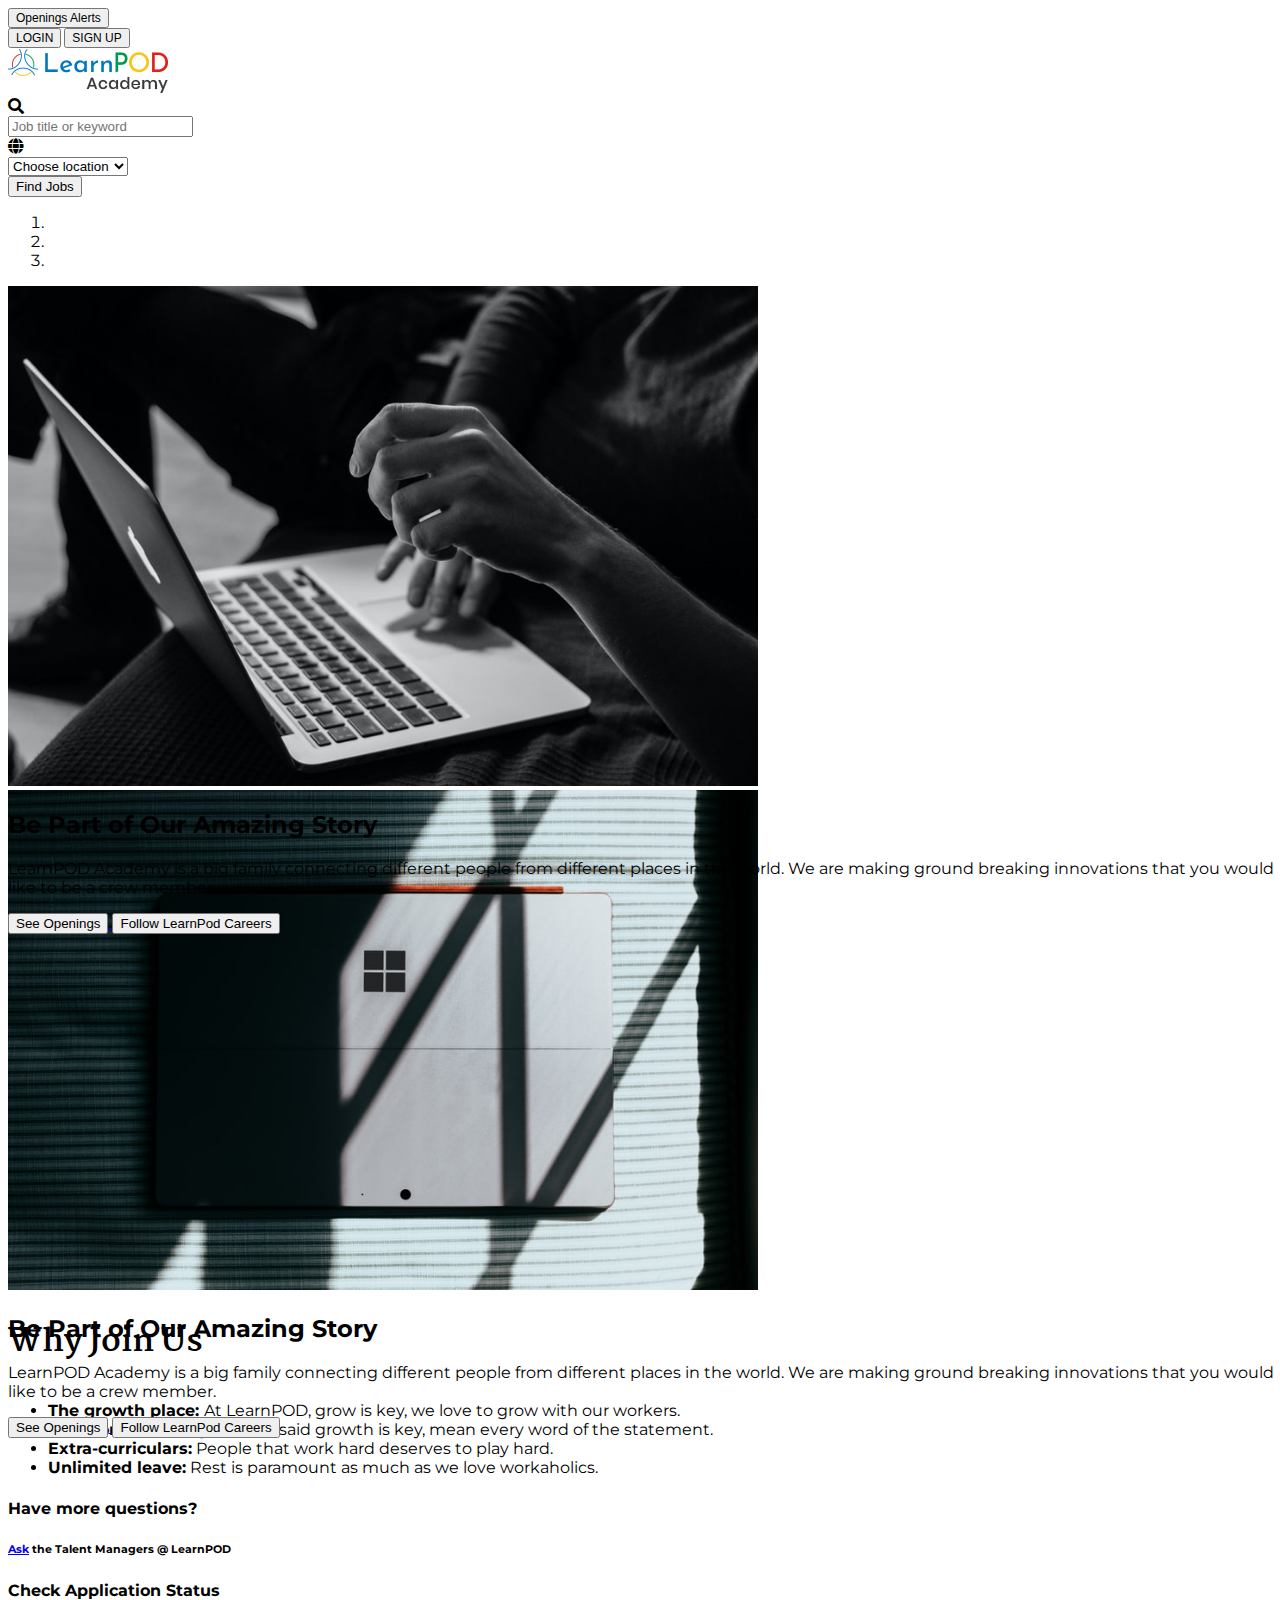
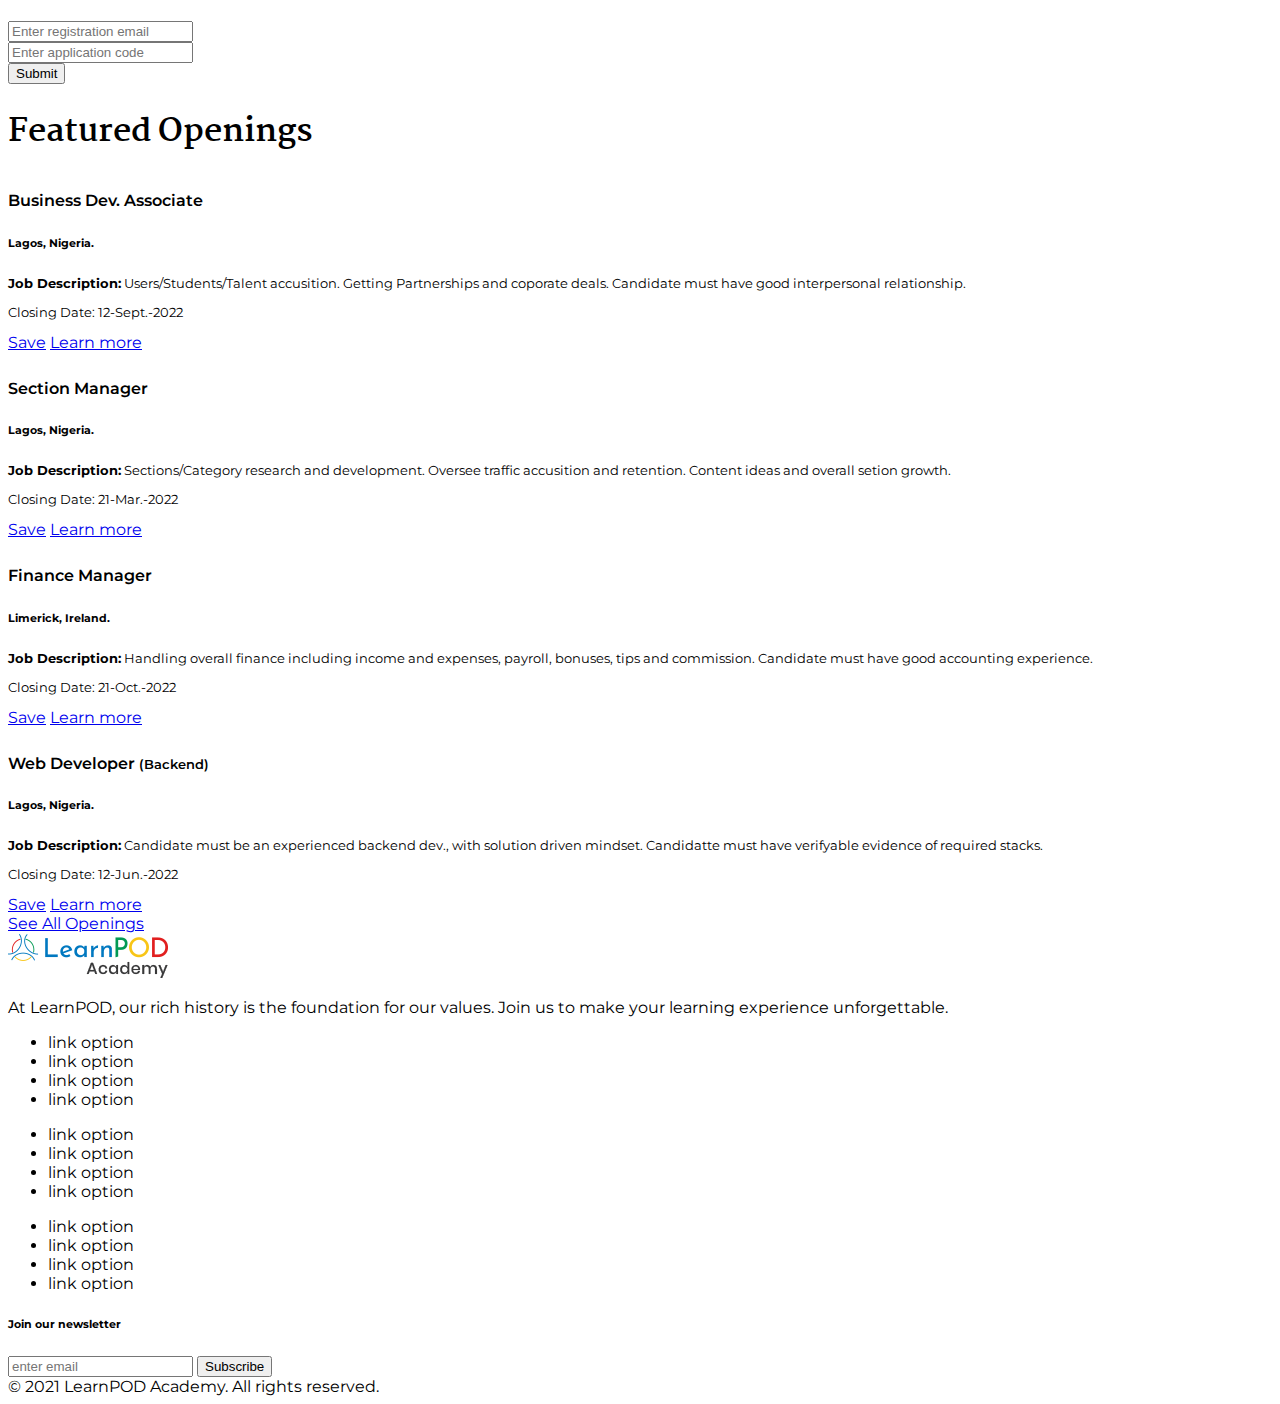
<file: index.html>
<!DOCTYPE html>
<html lang="en">
   <head>
      <meta charset="UTF-8">
      <meta http-equiv="X-UA-Compatible" content="IE=edge">
      <meta name="viewport" content="width=device-width, initial-scale=1.0">
      <title>LearnPOD Career Portal</title>
      <!-- LINK BOOTSTRAP 4.6-->
      <link rel="stylesheet" href="https://cdn.jsdelivr.net/npm/bootstrap@4.5.3/dist/css/bootstrap.min.css" integrity="sha384-TX8t27EcRE3e/ihU7zmQxVncDAy5uIKz4rEkgIXeMed4M0jlfIDPvg6uqKI2xXr2" crossorigin="anonymous">
      <!-- LINK JS/JQUERY -->
      <script src="https://code.jquery.com/jquery-3.5.1.slim.min.js" integrity="sha384-DfXdz2htPH0lsSSs5nCTpuj/zy4C+OGpamoFVy38MVBnE+IbbVYUew+OrCXaRkfj" crossorigin="anonymous"></script>
      <script src="https://cdn.jsdelivr.net/npm/bootstrap@4.5.3/dist/js/bootstrap.bundle.min.js" integrity="sha384-ho+j7jyWK8fNQe+A12Hb8AhRq26LrZ/JpcUGGOn+Y7RsweNrtN/tE3MoK7ZeZDyx" crossorigin="anonymous"></script>
      <!-- LINK CUSTOM CSS -->
      <link rel="stylesheet" href="css/style.css">
      <!-- LINK GOOGLE FONTS -->
      <link rel="preconnect" href="https://fonts.googleapis.com">
      <link rel="preconnect" href="https://fonts.gstatic.com" crossorigin>
      <link href="https://fonts.googleapis.com/css2?family=Martel:wght@400;600;700&family=Montserrat:ital,wght@0,300;0,400;1,300&family=Niconne&display=swap" rel="stylesheet">
      <link href="https://cdnjs.cloudflare.com/ajax/libs/font-awesome/5.13.0/css/all.min.css" rel="stylesheet">
   </head>
   <body>
      <!-- HEADER AND NAVIGATION SECTION -->
      <header>
         <!-- TOP TOOL BAR-->
         <div class="bg-dark toolbar p-2">
            <div class="container d-flex">
               <div class="col">
                  <button class="btn btn-secondary">Openings Alerts</button>
               </div>
               <div class="col d-flex justify-content-end">
                  <button class="btn btn-sm btn-link text-white text-decoration-none">LOGIN</button>
                  <button class="btn btn-sm btn-dark text-white border border-white">SIGN UP</button>
               </div>
            </div>
         </div>
         <!-- LOGO & SEARCH  BAR -->
         <nav class="navbar sticky-top p-2 border-bottom shadow-sm">
            <div class="container d-flex">
               <div class="col-md-3 logo"><a href="index.html"><img src="images/logo.png" alt=""></a></div>
               <div class="col-md-9 d-none d-md-block">
                  <form class="d-flex" action="">
                     <div class="col-auto  mt-1">
                        <div class="input-group">
                           <div class="input-group-prepend">
                              <div class="input-group-text bg-dark text-info"><i class="fa fa-search" aria-hidden="true"></i></div>
                           </div>
                           <input type="text" class="form-control" id="inlineFormInputGroup" placeholder="Job title or keyword">
                        </div>
                     </div>
                     <div class="col mt-1">
                        <div class="input-group">
                           <div class="input-group-prepend">
                              <div class="input-group-text bg-dark text-info"><i class="fa fa-globe" aria-hidden="true"></i></div>
                           </div>
                           <select class="custom-select" id="validationCustom04" required>
                              <option selected disabled value="">Choose location</option>
                              <option>Delaware, USA</option>
                              <option>Limerick, Ireland</option>
                              <option>Lagos, Nigeria</option>
                           </select>
                        </div>
                     </div>
                     <div class="col mt-1">
                        <button class="btn btn-info">Find Jobs</button>
                     </div>
                  </form>
               </div>
            </div>
         </nav>
      </header>
      <main>
         <!--CAROUSEL-->
         <section class="d-none d-md-block">
            <div id="carouselExampleIndicators" class="carousel slide" data-ride="carousel">
            <ol class="carousel-indicators">
               <li data-target="#carouselExampleIndicators" data-slide-to="0" class="active"></li>
               <li data-target="#carouselExampleIndicators" data-slide-to="1"></li>
               <li data-target="#carouselExampleIndicators" data-slide-to="2"></li>
            </ol>
            <div class="carousel-inner">
               <div class="carousel-item active">
                  <img style="height:500px;" class="w-100" src="images/img5.jpg" alt="First slide">
                  <div class="carousel-caption">
                     <div class="col-md-6">
                        <h2>Be Part of Our Amazing Story</h2>
                        <p>LearnPOD Academy is a big family connecting different people from different places in the world. We are making  ground breaking innovations that you would like to be a crew member.</p>
                        <a href="jobs.html">
                        <button class="btn btn-info">See Openings</button>
                        </a>
                        <button class="btn btn-light">Follow LearnPod Careers</button>
                     </div>
                  </div>
               </div>
               <div class="carousel-item">
                  <img style="height:500px;" class="d-block w-100" src="images/img6.jpg" alt="Second slide">
               </div>
               <div class="carousel-caption">
                  <div class="col-md-6">
                     <h2>Be Part of Our Amazing Story</h2>
                     <p>LearnPOD Academy is a big family connecting different people from different places in the world. We are making  ground breaking innovations that you would like to be a crew member.</p>
                     <a href="jobs.html">
                     <button class="btn btn-info">See Openings</button>
                     </a>
                     <a href="apply.html">
                     <button class="btn btn-light">Follow LearnPod Careers</button>
                     </a>
                  </div>
               </div>
               <a class="carousel-control-prev" href="#carouselExampleIndicators" role="button" data-slide="prev">
               <span class="carousel-control-prev-icon" aria-hidden="true"></span>
               <span class="sr-only">Previous</span>
               </a>
               <a class="carousel-control-next" href="#carouselExampleIndicators" role="button" data-slide="next">
               <span class="carousel-control-next-icon" aria-hidden="true"></span>
               <span class="sr-only">Next</span>
               </a>
            </div>
         </section>
         <section class="container">
            <div class="row">
               <div class="col-md-8">
                  <div class="mt-5">
                     <h1 class="text-center title">Why Join Us</h1>
                  </div>
                  <div>
                     <ul>
                        <li><strong>The growth place: </strong> At LearnPOD, grow is key, we love to grow with our workers.</li>
                        <li><strong>Sponsored trainings:</strong> When said growth is key, mean every word of the statement.</li>
                        <li><strong>Extra-curriculars:</strong> People that work hard deserves to play hard.</li>
                        <li><strong>Unlimited leave:</strong> Rest is paramount as much as we love workaholics.</li>
                     </ul>
                     <div class="text-center">
                        <h4>Have more questions?</h4>
                        <h6><a class="btn btn-info btn-sm" href="#">Ask</a> the Talent Managers @ LearnPOD</h6>
                     </div>
                  </div>
               </div>
               <div class="col-md-4 d-block bg-info">
                  <div class="mt-5">
                     <h4 class="text-center text-white">Check Application Status</h4>
                     <div class="col-auto my-4 mb-5">
                        <form action="">
                           <div class="m-3">
                              <input type="email" class="form-control" placeholder="Enter registration email" required>
                           </div>
                           <div class="m-3">
                              <input type="text" class="form-control" placeholder="Enter application code" required>
                           </div>
                           <div class="m-3">
                              <button class="btn btn-dark">Submit</button>
                           </div>
                        </form>
                     </div>
                  </div>
               </div>
            </div>
         </section>
         <section class="container">
            <div class="mt-5">
               <h1 class="text-center title">Featured Openings</h1>
            </div>
            <div class="row">
               <div class="col-md-3 mb-2">
                  <div class="card" style="width: 100%;">
                     <div class="card-body">
                        <h5 class="card-title">Business Dev. Associate</h5>
                        <h6 class="card-subtitle mb-2 text-muted">Lagos, Nigeria.</h6>
                        <p class="card-text">
                           <strong>Job Description:</strong> Users/Students/Talent accusition. Getting Partnerships and coporate deals. Candidate must have good interpersonal relationship.
                        </p>
                        <p class="card-text border-top border-bottom p-2">Closing Date: 12-Sept.-2022</p>
                        <a href="#" class="btn btn-light btn-sm">Save</a>
                        <a href="#" class="btn btn-info btn-sm">Learn more</a>
                     </div>
                  </div>
               </div>
               <div class="col-md-3 mb-2">
                  <div class="card" style="width: 100%;">
                     <div class="card-body">
                        <h5 class="card-title">Section Manager</h5>
                        <h6 class="card-subtitle mb-2 text-muted">Lagos, Nigeria.</h6>
                        <p class="card-text">
                           <strong>Job Description:</strong> Sections/Category research and development. Oversee traffic accusition and retention. Content ideas and overall setion growth.
                        </p>
                        <p class="card-text border-top border-bottom p-2">Closing Date: 21-Mar.-2022</p>
                        <a href="#" class="btn btn-light btn-sm">Save</a>
                        <a href="#" class="btn btn-info btn-sm">Learn more</a>
                     </div>
                  </div>
               </div>
               <div class="col-md-3 mb-2">
                  <div class="card" style="width: 100%;">
                     <div class="card-body">
                        <h5 class="card-title">Finance Manager</h5>
                        <h6 class="card-subtitle mb-2 text-muted">Limerick, Ireland.</h6>
                        <p class="card-text">
                           <strong>Job Description:</strong> Handling overall finance including income and expenses, payroll, bonuses, tips and commission. Candidate must have good accounting experience.
                        </p>
                        <p class="card-text border-top border-bottom p-2">Closing Date: 21-Oct.-2022</p>
                        <a href="#" class="btn btn-light btn-sm">Save</a>
                        <a href="#" class="btn btn-info btn-sm">Learn more</a>
                     </div>
                  </div>
               </div>
               <div class="col-md-3 mb-2">
                  <div class="card" style="width: 100%;">
                     <div class="card-body">
                        <h5 class="card-title">Web Developer <small>(Backend)</small></h5>
                        <h6 class="card-subtitle mb-2 text-muted">Lagos, Nigeria.</h6>
                        <p class="card-text">
                           <strong>Job Description:</strong> Candidate must be an experienced backend dev., with solution driven mindset. Candidatte must have verifyable evidence of required stacks.
                        </p>
                        <p class="card-text border-top border-bottom p-2">Closing Date: 12-Jun.-2022</p>
                        <a href="#" class="btn btn-light btn-sm">Save</a>
                        <a href="#" class="btn btn-info btn-sm">Learn more</a>
                     </div>
                  </div>
               </div>
            </div>
            <div class="text-center mt-4">
               <a class="btn btn-info" href="jobs.html">See All Openings</a>
            </div>
         </section>
      </main>
      <!-- FOOTER STARTS -->
      <footer class="navbar navbar-bottom bg-dark mt-5">
         <div class="container">
            <div class="d-flex pt-5 pb-2">
               <div class="col text-center text-md-left">
                  <img src="images/logo.png" alt="">
                  <p class="small text-white">
                     At LearnPOD, our rich history is the foundation for our values. Join us to make your learning experience unforgettable.
                  </p>
               </div>
               <div class="col d-none d-md-block mt-4">
                  <ul class="text-secondary small">
                     <li>link option</li>
                     <li>link option</li>
                     <li>link option</li>
                     <li>link option</li>
                  </ul>
               </div>
               <div class="col d-none d-md-block mt-4">
                  <ul class="text-secondary small">
                     <li>link option</li>
                     <li>link option</li>
                     <li>link option</li>
                     <li>link option</li>
                  </ul>
               </div>
               <div class="col d-none d-md-block mt-4">
                  <ul class="text-secondary small">
                     <li>link option</li>
                     <li>link option</li>
                     <li>link option</li>
                     <li>link option</li>
                  </ul>
               </div>
               <div class="col d-none d-md-block mt-4">
                  <h6 class="text-white text-bold m-2">Join our newsletter</h6>
                  <form action="">
                     <input type="text" placeholder="enter email" class="form-control m-2 bg-dark text-white">
                     <button class="btn btn-info m-2">Subscribe</button>
                  </form>
               </div>
            </div>
            <div class="text-white text-center small pb-5">© 2021 LearnPOD Academy. All rights reserved.</div>
         </div>
      </footer>
   </body>
</html>
</file>
<file: css/style.css>
.toolbar {
    font-size: 12px;
}

.toolbar button{
    font-size: 12px;
}

body{
    font-family: 'Montserrat', sans-serif;
}

.quote{
    font-family: 'Niconne', cursive;
}

.title{
    font-family: 'Martel', serif;
    font-size: 2rem;
    margin-bottom: 2rem;
}

.card-text{
    font-size: 13px;
}

.card-title{
    font-weight: 600;
    font-size: 16px;
}

.card:hover{
    box-shadow: rgba(0, 0, 0, 0.12) 0 3px 13px 1px;
}

.carousel-caption{
    position:absolute !important;
    padding-bottom: 5rem !important;
    text-align: left !important;
}
</file>
